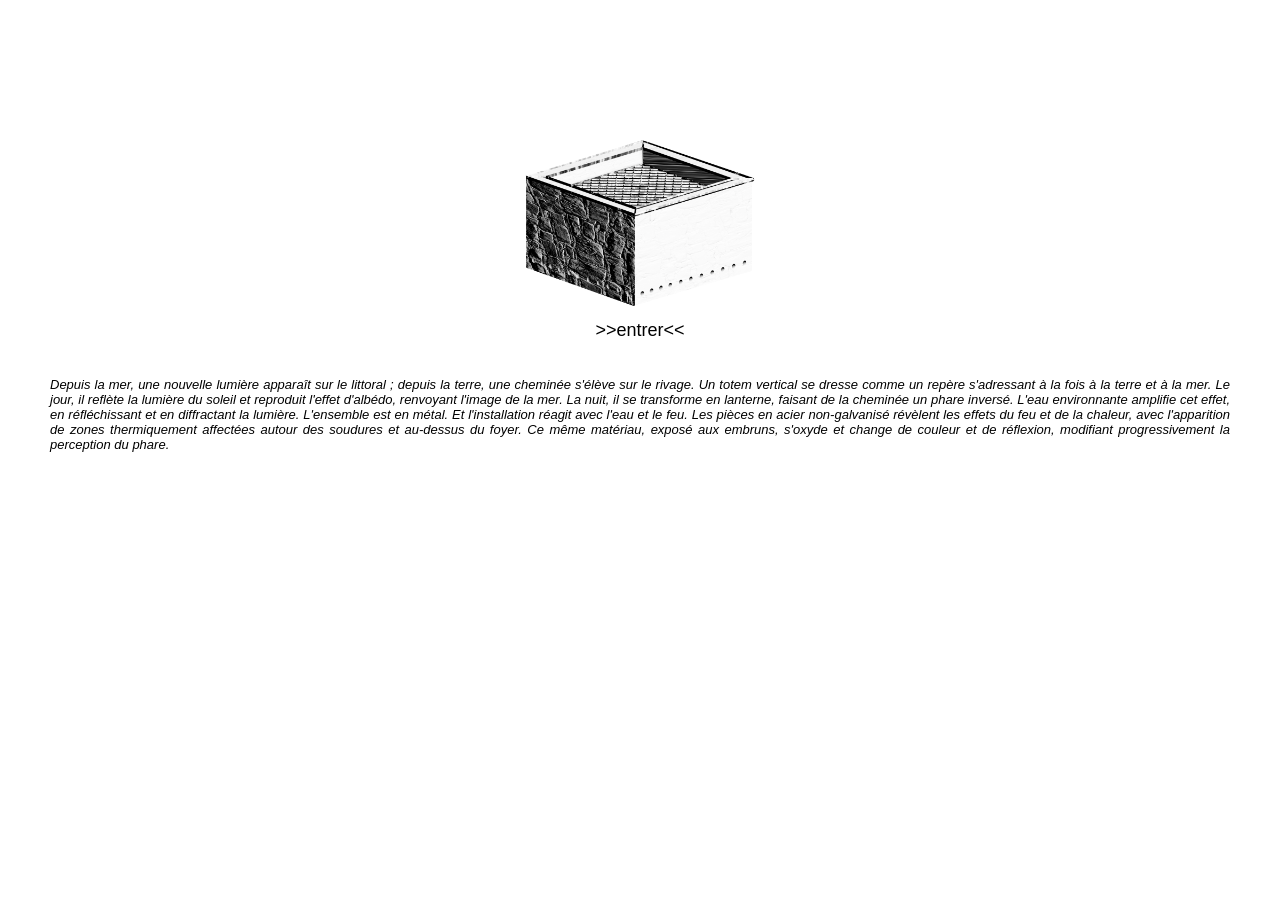
<file: index.html>
<!DOCTYPE html>
<html lang="fr">
    <head>
        <meta charset="utf-8">
        <meta name="description" content="far:candidature">
        <meta name="keywords" content="far, émile chevreau, étienne filoche-garnier, candidature">
        <meta name="author" content="émile chevreau, étienne filoche-garnier">
        <meta name="viewport" content="width=device-width, initial-scale=1.0">
        <link rel="shortcut icon" href="media/ico.png">
        <title> far far away </title>
        <!-- CSS -->
        <link rel="stylesheet" href="css/fonts.css">
        <!-- FIN CSS -->





    </head>
    <body> <br>      

    <div class="atre" style="text-align: center;">
        <a href="farfarfar.html" title="vers farfarfar"><img class="ig" src="media/atre.png" style="text-align: center; cursor: pointer;">
        <p style="font-family: Arial, Helvetica, sans-serif; font-size:large ; text-align: center; cursor: pointer;">>>entrer<<</p>
    </a>
    </div>
    <br><br>
    <div class="txt">
        <p style="font-family: Arial, Helvetica, sans-serif; font-size:small ; text-align: justify;">
            <i>Depuis la mer, une nouvelle lumière apparaît sur le littoral ;
            depuis la terre, une cheminée s'élève sur le rivage. Un totem vertical se dresse comme un repère
            s'adressant à la fois à la terre et à la mer. Le jour, il reflète la lumière du soleil et reproduit l'effet d'albédo,
            renvoyant l'image de la mer. La nuit, il se transforme en lanterne, faisant de la cheminée un phare inversé.
            L'eau environnante amplifie cet effet, en réfléchissant et en diffractant la lumière. L'ensemble est en métal.
            Et l'installation réagit avec l'eau et le feu. Les pièces en acier non-galvanisé révèlent
            les effets du feu et de la chaleur, avec l'apparition de zones thermiquement affectées autour des soudures
            et au-dessus du foyer. Ce même matériau, exposé aux embruns, s'oxyde et change de couleur et de réflexion,
            modifiant progressivement la perception du phare.
        </i></p>
    </div>
    </body>



</html>
</file>
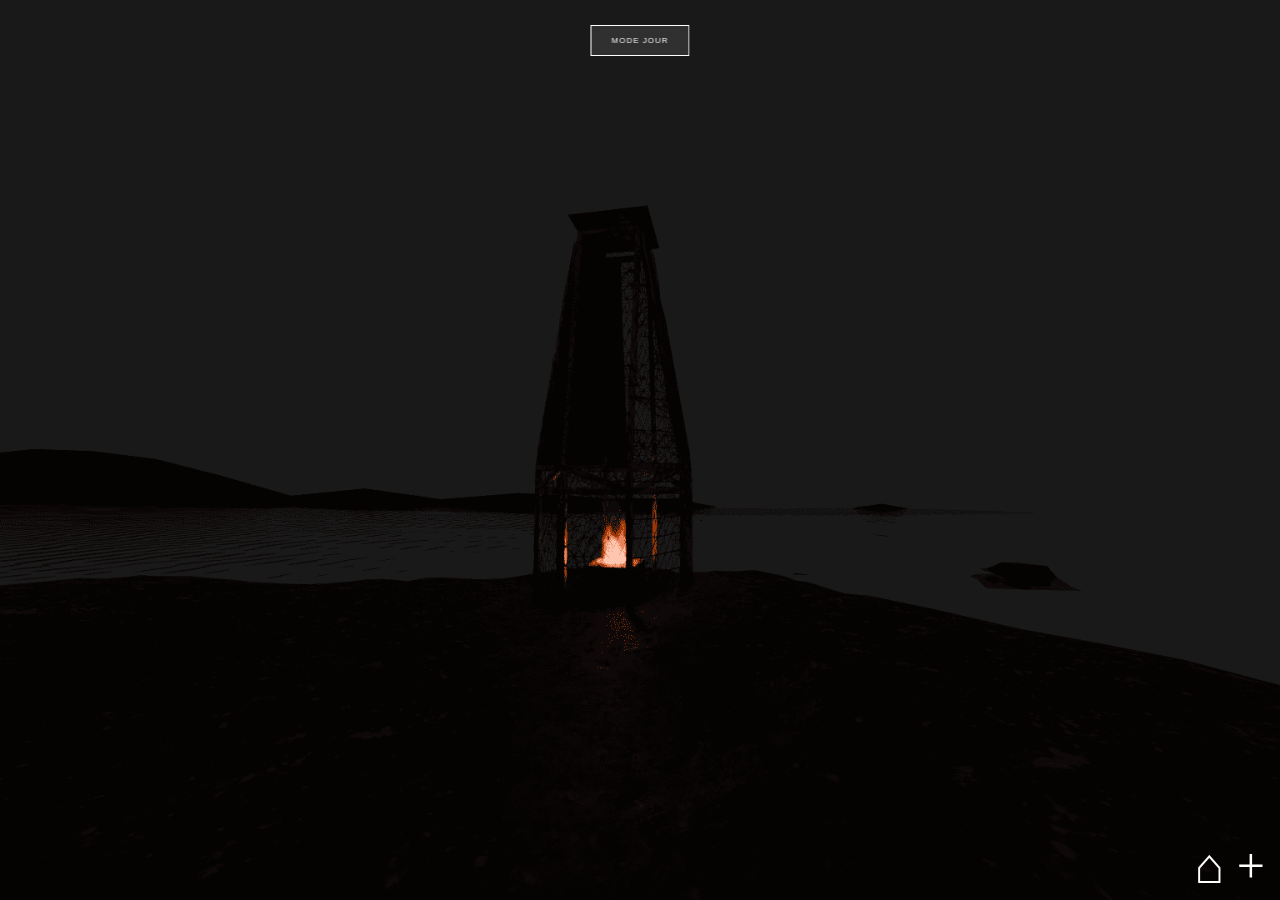
<file: farfarfar.html>
<!DOCTYPE html>
<html lang="fr">
<head>
    <meta charset="utf-8">
    <meta name="description" content="far:candidature">
    <meta name="keywords" content="far, émile chevreau, étienne filoche-garnier, candidature">
    <meta name="author" content="émile chevreau, étienne filoche-garnier">
    <meta name="viewport" content="width=device-width, initial-scale=1.0">
    <link rel="shortcut icon" href="media/atre.png">
    <title> far far away </title>

    <link rel="stylesheet" href="css/style.css">

</head>

<body>

    <button id="toggleMode">MODE JOUR</button>
    <div class="far-image" id="farImage"
         style="background-image: url('media/nuit plan baie.gif');">
    </div>


    <div class="p-bloc"><p style="color: white;">
        <a href="https://arree.net/" title="retour vers arree.net" target="_self">⌂</a>
        <a href="https://kdrive.infomaniak.com/app/share/1399942/b40fc9ed-26ed-4bad-bcf0-38cbd9cded97" title="en voir ++++" target="_blank">+</a>
        </p></div>


    <script src="script.js"></script>

</body>
</html>
</file>
<file: css/fonts.css>
*{
  margin: 0;
  padding: 0;
}


a {
  outline: none;
  text-decoration: none;
}

a:link {
  color: #000000;
}

a:visited {
  color: rgb(0, 0, 0);
}

a:focus {
  background: #ffffff;
}

a:hover {
  background: #ffffff;
  filter:blur(1px);
  color: rgb(0, 0, 0);
}

a:active {
  background: rgb(255, 255, 255);
  color: rgb(0, 0, 0);
}

@media(min-width:1000px){
    .atre{
      margin-top: 110px;
    }

}



@media(max-width:1000px){
    .atre{
      margin-top: 50px;
    }

}


@media(min-width:1000px){
    .ig{
      width: 20%;
    }

}

@media(max-width:1000px){
    .ig{
      width: 40%;
    }

}




.txt {
  margin-left: 50px;
  margin-right: 50px;
}
</file>
<file: css/style.css>
html, body {
            margin: 0;
            padding: 0;
            height: 100%;
            overflow: hidden;
            background: black;
        }

        .far-image {
            width: 100vw;
            height: 100vh;
            background-position: center center;
            background-size: cover;
            background-repeat: no-repeat;
            cursor: pointer;
            transition: opacity 0.5s ease;
        }

        #toggleMode {
            position: fixed;
            top: 25px;
            left: 50%;
            transform: translateX(-50%);
            padding: 10px 20px;
            font-size: 8px;
            letter-spacing: 1px;
            cursor: pointer;
            background: rgba(255,255,255,0.1);
            color: white;
            border: 1px solid white;
            backdrop-filter: blur(6px);
            transition: 0.3s;
            z-index: 10;
            }

        #toggleMode:hover {
            background: white;
            color: black;
        }


        .p-bloc {
            position: fixed;
            right: 15px;
            bottom: -5%;
            z-index: 900;
            font-size: 50px;
        }


        
a {
  outline: none;
  text-decoration: none;
}

a:link {
  color: #ffffff;
}

a:visited {
  color: rgb(255, 255, 255);
}

a:hover {
    filter:blur(1px);
  color: rgb(255, 255, 255);
}

a:active {
  background: rgb(0, 0, 0);
  color: rgb(255, 255, 255);
}
</file>
